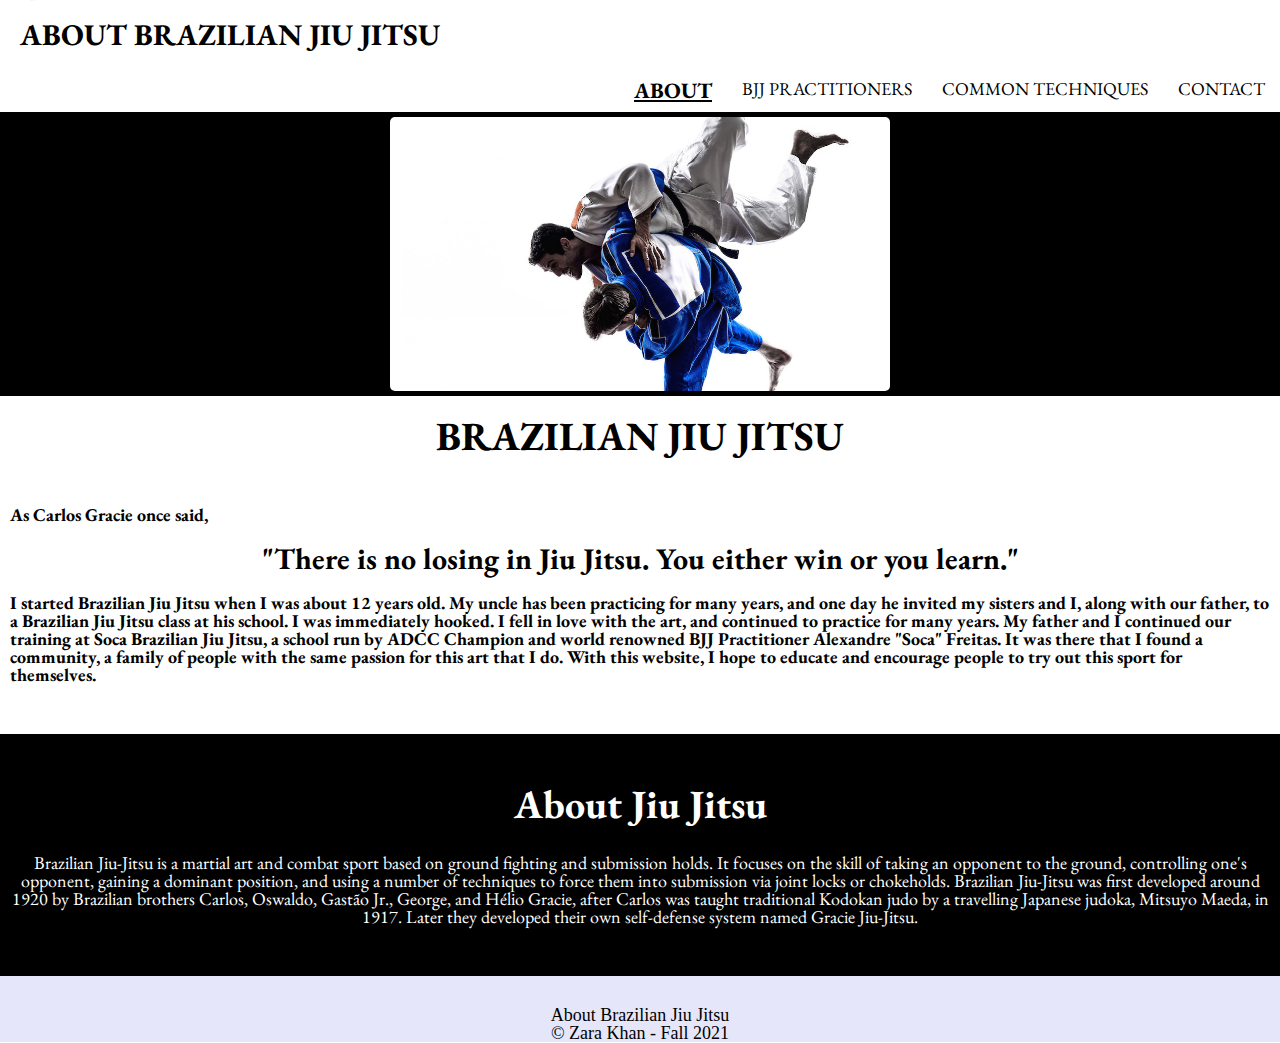
<file: index.html>
<!DOCTYPE html>
<html lang="en">
  <head>
    <meta charset="utf-8">
    <meta name="viewport" content="width=device-width, initial-scale=1.0">
    <link rel="shortcut icon" type="image/png" href="images/favicon.png"/>
    <link rel="stylesheet" type="text/css" href="css/html5reset.css">
    <link rel="stylesheet" type="text/css" href="css/style.css">
    <link href='https://fonts.googleapis.com/css?family=EB Garamond' rel='stylesheet'>
    <title>Brazilian Jiu Jitsu</title>
  </head>

  
  <body>
    <div class = "skip"> <a href="#main">Skip to Main Content</a></div>
    
    <header>
      <div class = "header">
        <h1 class = "logo"> 
          <a href = "index.html"> About Brazilian Jiu Jitsu </a>
         </h1>
    <nav>
        <ul id = "navigation">
          <li><a href="index.html" class = "active">About</a></li>
          <li><a href="fighters.html">BJJ Practitioners</a></li>
          <li><a href="techniques.html">Common Techniques</a></li>
          <li><a href="contact.html">Contact</a></li>
        </ul>
      </nav>
    </header>
  
    
  <main id = "main">
    <div class="about-image">
      <img src = "images/bjj.png" alt = "About Image" >        
    </div>
    <div class="commonhead">
    <h1>BRAZILIAN JIU JITSU</h1>
    </div>

    <div class="quote">
        <h1>As Carlos Gracie once said,</h1>
        <body>
          <p>"There is no losing in Jiu Jitsu. You either win or you learn."</p>

          <p1>I started Brazilian Jiu Jitsu when I was about 12 years old. My uncle has been practicing for many years, and one day he invited my sisters and I,
              along with our father, to a Brazilian Jiu Jitsu class at his school. I was immediately hooked. I fell in love with the art, and continued to practice
              for many years. My father and I continued our training at Soca Brazilian Jiu Jitsu, a school run by ADCC Champion and world renowned BJJ Practitioner
              Alexandre "Soca" Freitas. It was there that I found a community, a family of people with the same passion for this art that I do. With this website,
              I hope to educate and encourage people to try out this sport for themselves. 
             </p1>
        </body>
      </div>


    <div class = "about-text">
      <h1> About Jiu Jitsu </h1>
      <body> 
        <p>Brazilian Jiu-Jitsu is a martial art and combat sport based on ground fighting and submission holds. It focuses on the skill of taking an opponent 
          to the ground, controlling one's opponent, gaining a dominant position, and using a number of techniques to force them into submission via joint locks 
          or chokeholds. Brazilian Jiu-Jitsu was first developed around 1920 by Brazilian brothers Carlos, Oswaldo, Gastão Jr., George, and Hélio Gracie, after 
          Carlos was taught traditional Kodokan judo by a travelling Japanese judoka, Mitsuyo Maeda, in 1917. Later they developed their own self-defense system 
          named Gracie Jiu-Jitsu.
      </p>
      </body>
    </div>
  </main>


    <footer>
      <p> About Brazilian Jiu Jitsu </p>
      <p> © Zara Khan - Fall 2021</p>
    </footer>
  </body>
</html>
</file>
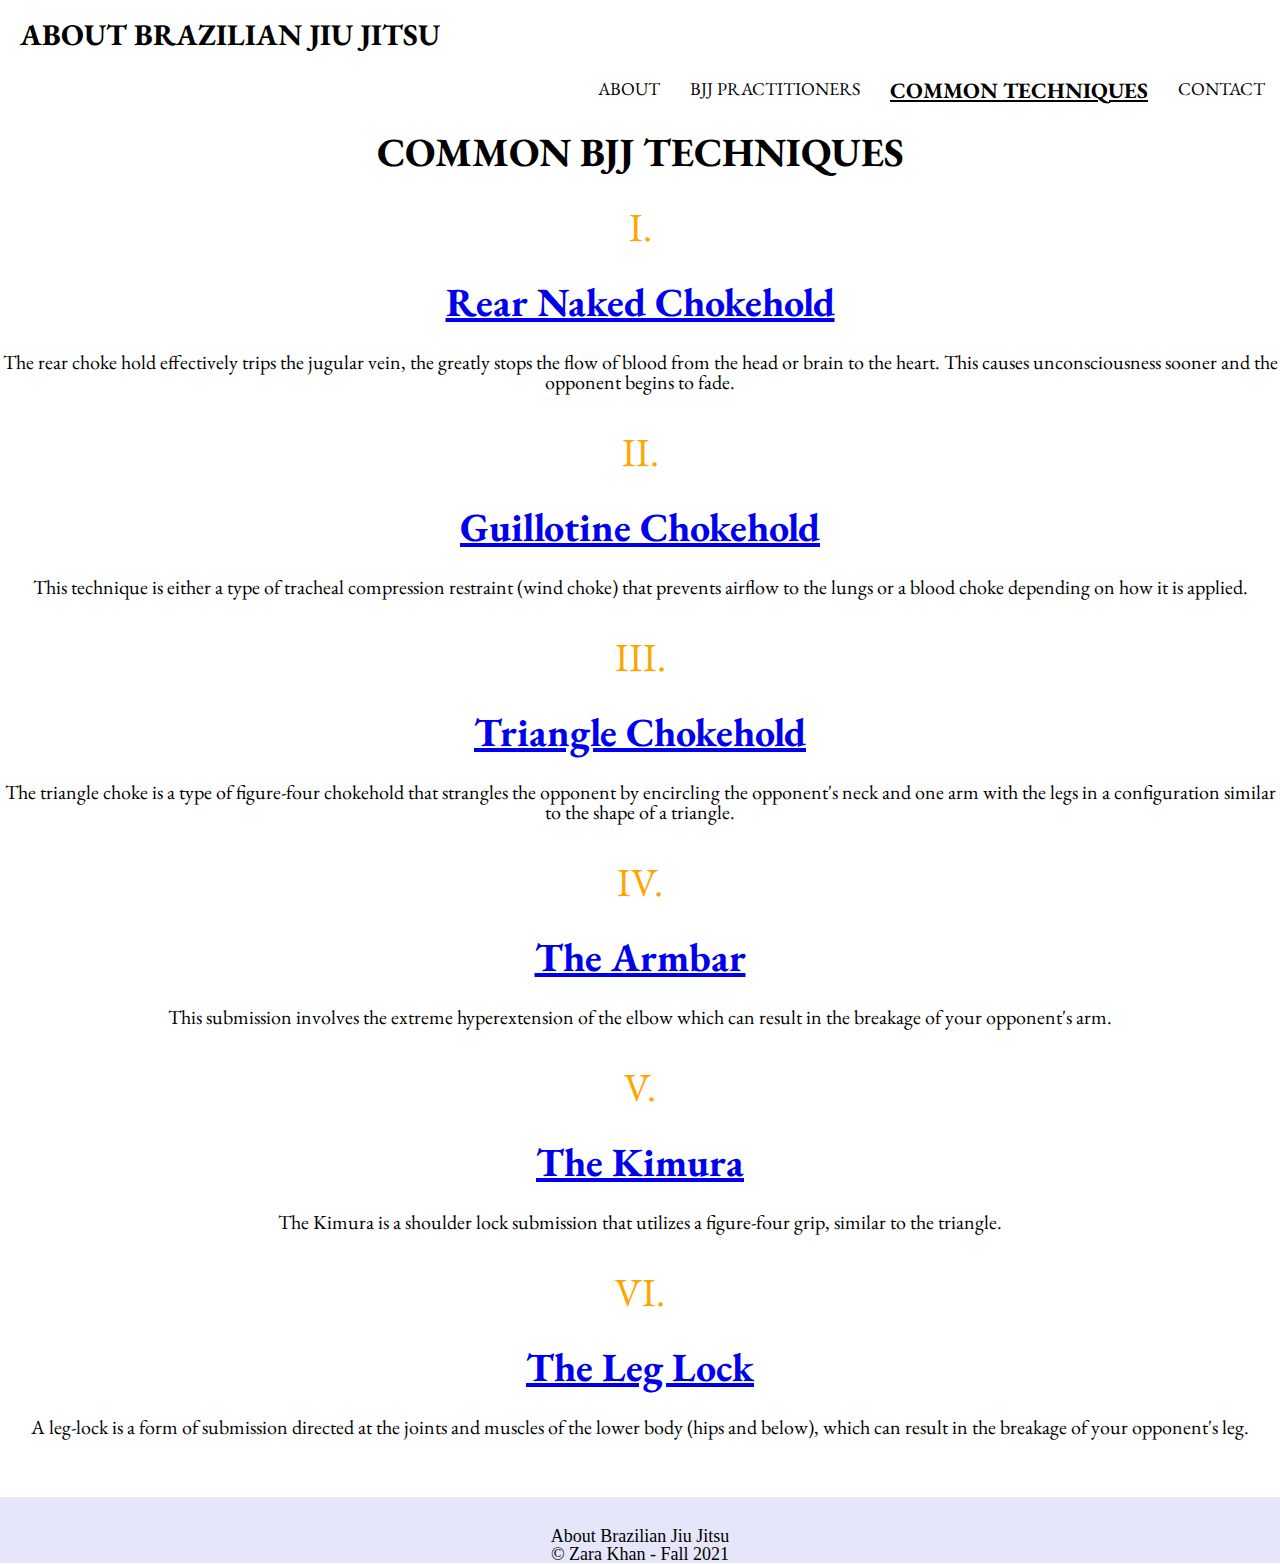
<file: techniques.html>
<!DOCTYPE html>
<html lang="en">
  <head>
    <meta charset="utf-8">
    <meta name="viewport" content="width=device-width, initial-scale=1.0">
    <link rel="shortcut icon" type="image/png" href="images/favicon.png"/>
    <link rel="stylesheet" type="text/css" href="css/html5reset.css">
    <link rel="stylesheet" type="text/css" href="css/style.css">
    <link href='https://fonts.googleapis.com/css?family=EB Garamond' rel='stylesheet'>
    <title>Common BJJ Techniques</title>
  </head>
  <body>
    <div class = "skip"> <a href="#main">Skip to Main Content <a> </a></div>
      <header>
          <h1 class = "logo"> 
            <a href = "index.html"> About Brazilian Jiu Jitsu </a>
           </h1>
          </header>
          <nav>
              <ul id = "navigation">
                <li><a href="index.html">About</a></li>
                <li><a href="fighters.html">BJJ Practitioners</a></li>
                <li><a href="techniques.html" class = "active">Common Techniques</a></li>
                <li><a href="contact.html">Contact</a></li>
              </ul>
            </nav>

            <main id = "main">

                <div class="commonhead">
                    <h1> COMMON BJJ TECHNIQUES </h1>
                  </div>

          <ol>

              <li><h1><a href = "https://www.youtube.com/watch?v=cmR0Fy237mc">Rear Naked Chokehold</h1></a> <p> The rear choke hold effectively trips the jugular vein, the greatly stops the flow of blood from the head or brain to the heart.  This causes unconsciousness sooner and the opponent begins to fade.</p>
              <li><h1><a href = "https://www.youtube.com/watch?v=lVoEh2merhY">Guillotine Chokehold</h1></a> <p> This technique is either a type of tracheal compression restraint (wind choke) that prevents airflow to the lungs or a blood choke depending on how it is applied.</p>
              <li> <h1><a href = "https://www.youtube.com/watch?v=IwN-E7LO3bM">Triangle Chokehold</h1></a> <p> The triangle choke is a type of figure-four chokehold that strangles the opponent by encircling the opponent's neck and one arm with the legs in a configuration similar to the shape of a triangle.</p>
              <li><h1><a href = "https://www.youtube.com/watch?v=GJklgmDe7bk">The Armbar</h1></a> <p>This submission involves the extreme hyperextension of the elbow which can result in the breakage of your opponent's arm.</p>
              <li><h1><a href = "https://www.youtube.com/watch?v=HA-2NRuTLkw">The Kimura</h1></a> <p> The Kimura is a shoulder lock submission that utilizes a figure-four grip, similar to the triangle.</p>
              <li><h1><a href = "https://www.youtube.com/watch?v=zTnoUU6Rwms">The Leg Lock</h1></a> <p> A leg-lock is a form of submission directed at the joints and muscles of the lower body (hips and below), which can result in the breakage of your opponent's leg.</p>
            
              
            </ol>
      </main>

      <footer>
          <p> About Brazilian Jiu Jitsu </p>
          <p> © Zara Khan - Fall 2021</p>
        </footer>
      </body>
    </html>
</file>
<file: css/style.css>
body{
  background-color: white;
  font-size: 18px;
  margin: 0;
  font-family: "EB Garamond"
}

.skip a{
	background: white;
	left: 0;
	padding: 10px;
	position: absolute; 
	top: -30px;   
	z-index: 1;
}

.skip a:focus {
  top: 0px;
}


.logo a{
  text-decoration: none;
  color: black;

}


nav li {
  text-align: center;
  padding: 10px 15px;
  text-transform: uppercase;

}

nav a{
  text-decoration: none;
  color: black;

}

.active{
  text-decoration: underline;
  font-weight: bold;
  font-size: 22px
}

.logo{
  text-align: center;
  text-transform: uppercase;
  font-size: 30px;
  padding-bottom: 20px;
  padding-top: 20px;
}



#navigation li a:hover{
  font-weight: bold;
  text-decoration:underline;
}

#navigation li a:active{
  font-weight: bold;
  text-decoration:underline;

}



.about-image{
    position: relative;
}

.commonhead h1{
    left: 0;
    text-align:center;
    top: 30px;
    width: 100%;
    font-size: 40px;
    padding-top: 20px;
    
}

.quote{
    padding-top: 50px;
    padding-bottom: 50px;
    padding-left: 10px;
    padding-right: 10px;
    font-weight: bold;
}

.quote p{
  padding-top: 20px;
  padding-bottom: 20px;
  font-size: 30px;
  text-align: center;
}

.about-text{
    padding-top: 50px;
    padding-bottom: 50px;
    padding-left: 10px;
    padding-right: 10px;
    background-color: black;
    color: white;
    text-align: center;
}

.about-text h1{
  font-size: 40px;
  text-align: center;
  padding-bottom: 10px;
}

.about-text p{
  padding-top: 20px;
 }

footer{
  padding-top: 30px;
  text-align: center;
  font-family: "Garamond";
  bottom: 0px;
  background-color: lavender;
  width: 100%;
}

/* art css */

.container{
display: grid;
grid-gap: 20px;
grid-template-columns: 1fr 1fr;
grid-template-rows: auto auto auto auto auto auto auto auto auto auto;
}

div img{
    width: 100%;
    height: 100%;
    object-fit: cover;
}

img {
  border-radius: 10px;
  padding: 5px;
}

.art-text p{
  padding-top: 50px;
  padding-bottom: 50px;
  padding-left: 10px;
  padding-right: 10px;
  text-align: center;
}

/* fun facts css */

ol h1{
  padding-top: 35px;
  padding-bottom: 20px;
  font-size: 40px;
  text-align: center;
  color: grey;

}

.funfact p{
  padding-bottom: 10px;
  text-align: center;
}

/* contact form css */

.form{
  margin: auto;
  margin-bottom: 50px;
  padding-top: 50px;
  display: flex;
  flex-direction: column
}

.entry{
  border: solid black 1px;
  margin: 10px auto;
  font-family: "Garamond";
  text-align: center; 
  border-radius: .5em;
  padding-bottom: 55px;
}

.submit{
  border-radius: .5em;
  font-size: 15;
  padding: 10px;
  text-transform: uppercase;
  width: 150px;
  color: white;
  background-color: black;
  text-align: center;

}

.artists{
  padding: 30px;
}
.artists img{
  padding: 10px;
  width: 100px;
  height: 400px;
}

.artists h1{
  text-align: center;
}
.artists h2{
  text-align: center;
}
.artists p{
  text-align: center;
  padding: 20px;
}


@media (min-width: 600px){

#navigation  {
  display: flex;
  flex-direction: row;
  justify-content: center;
}

.container{
  display: grid;
  grid-template-columns: 1fr 1fr 1fr;
  grid-template-rows: auto auto auto auto auto auto;
}

.artists{
  display: grid;
  grid-template-columns: 1fr 1fr;
  grid-template-rows: auto auto;
}

.about-image{
  background-size: 100%;
  background-color: black;
}

.about-image img{
  display: block;
  width: 500px;
  height: auto;
  margin: auto;
}

@media (min-width: 1020px){
  .flipcard{
    display: block;
    justify-content: center;
    padding-left: 70px;
    background-color: transparent;
    width: 300px;
    height: 300px;
    perspective: 1000px;
  }
  
  .inner {
    position: fixed;
    width: 100%;
    height: 100%;
    text-align: center;
    transition: transform 0.6s;
    transform-style: preserve-3d;
  }
  
  .flipcard h1 {
    font-size: 30px;
    padding: 15px;
  }
  
  .flipcard p {
    text-align: left;
  }
  .flipcard:hover .inner {
    transform: rotateY(180deg);
  }
  
  .flipcard:focus .inner {
    transform: rotateY(180deg);
      
  }
  
  .front, .back {
    position: absolute;
    max-width: 500px;
    max-height: 400px;
    backface-visibility: hidden;
    -webkit-backface-visibility: hidden;
    backface-visibility: hidden;
    -webkit-transition: 0.6s;
    transition: 0.6s;
    -webkit-transform-style: preserve-3d;
    transform-style: preserve-3d;
  }
  
  .front {
    color: black;
  
    z-index: 2;
    -webkit-transform: rotateY(0deg);
    transform: rotateY(0deg);
  }
  
  .front img{
      width: 250px;
      height: 250px;
      object-fit: contain;
  }
  
  .back {
    background-color: black;
    color: white;
    transform: rotateY(180deg);
  
     -webkit-transform: rotateY(-180deg);
          transform: rotateY(-180deg);
  }

  .gallery img:hover{
    opacity: 50%;
  }

  .container{
    display: grid;
    grid-template-columns: 1fr 1fr 1fr 1fr;
    grid-template-rows: auto auto auto; 
  }

  .logo {
    text-align: left;
    padding: 20px;
  }
  
  #navigation  {
    justify-content: flex-end;
    align-content: center;
  }  

  ol{
    list-style-position: inside;
    list-style-type: upper-roman
  }

  ol {
  padding-top: 35px;
  padding-bottom: 20px;
  font-size: 40px;
  text-align: center;
  color: orange;
}

ol h1{
  color: red;
}


ol p{
  padding-bottom: 40px;
  text-align: center;
  color: black;
  font-size: 20px;
  padding-top: 10px;
}


}

@media screen and (prefers-reduced-motion: reduce){
  html{
      scroll-behavior: auto; 
      /* removes animation? */
  }}
}
</file>
